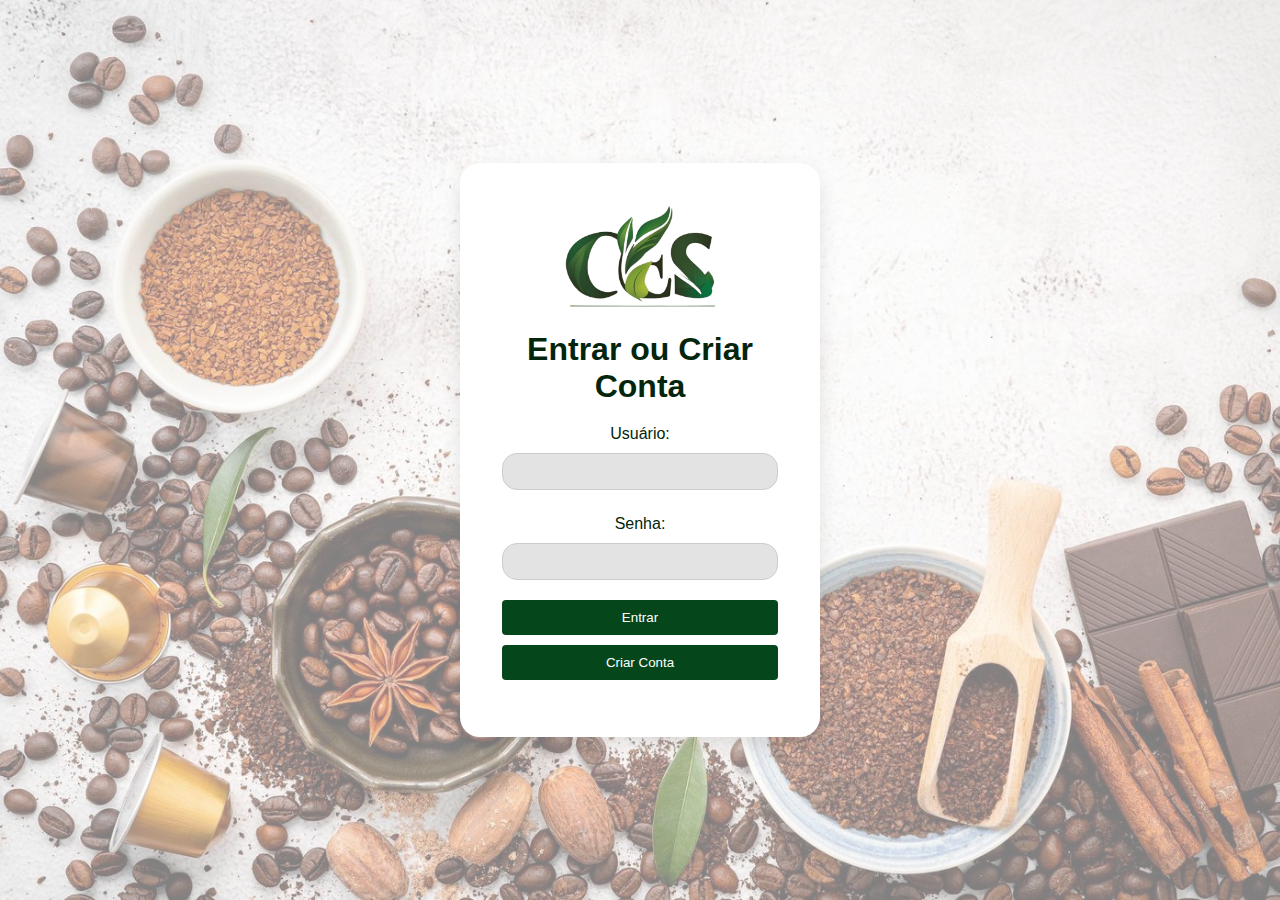
<file: site/index.html>
<!DOCTYPE html>
<html lang="en">
<head>
    <meta charset="UTF-8">
    <meta name="viewport" content="width=device-width, initial-scale=1.0">
    <link rel="stylesheet" href="./css/estilo2.css">

    <title>Document</title>
</head>
<body>
    <div class="login-container">
        <div class="login-form">
            <img src="img/CESI.png" alt="Logo" class="logo"> 
            <h1>Entrar ou Criar Conta</h1>
            <form id="loginForm">
                <label for="username">Usuário:</label>
                <input type="text" id="username" name="username" required>

                <label for="password">Senha:</label>
                <input type="password" id="password" name="password" required>

                <button type="button" id="loginButton">Entrar</button>
                <button type="button" id="createAccountButton">Criar Conta</button>
            </form>
            <p id="message"></p>
        </div>
    </div>

    <script src="java/index.java"></script>
    
    
</body>
</html>
</file>
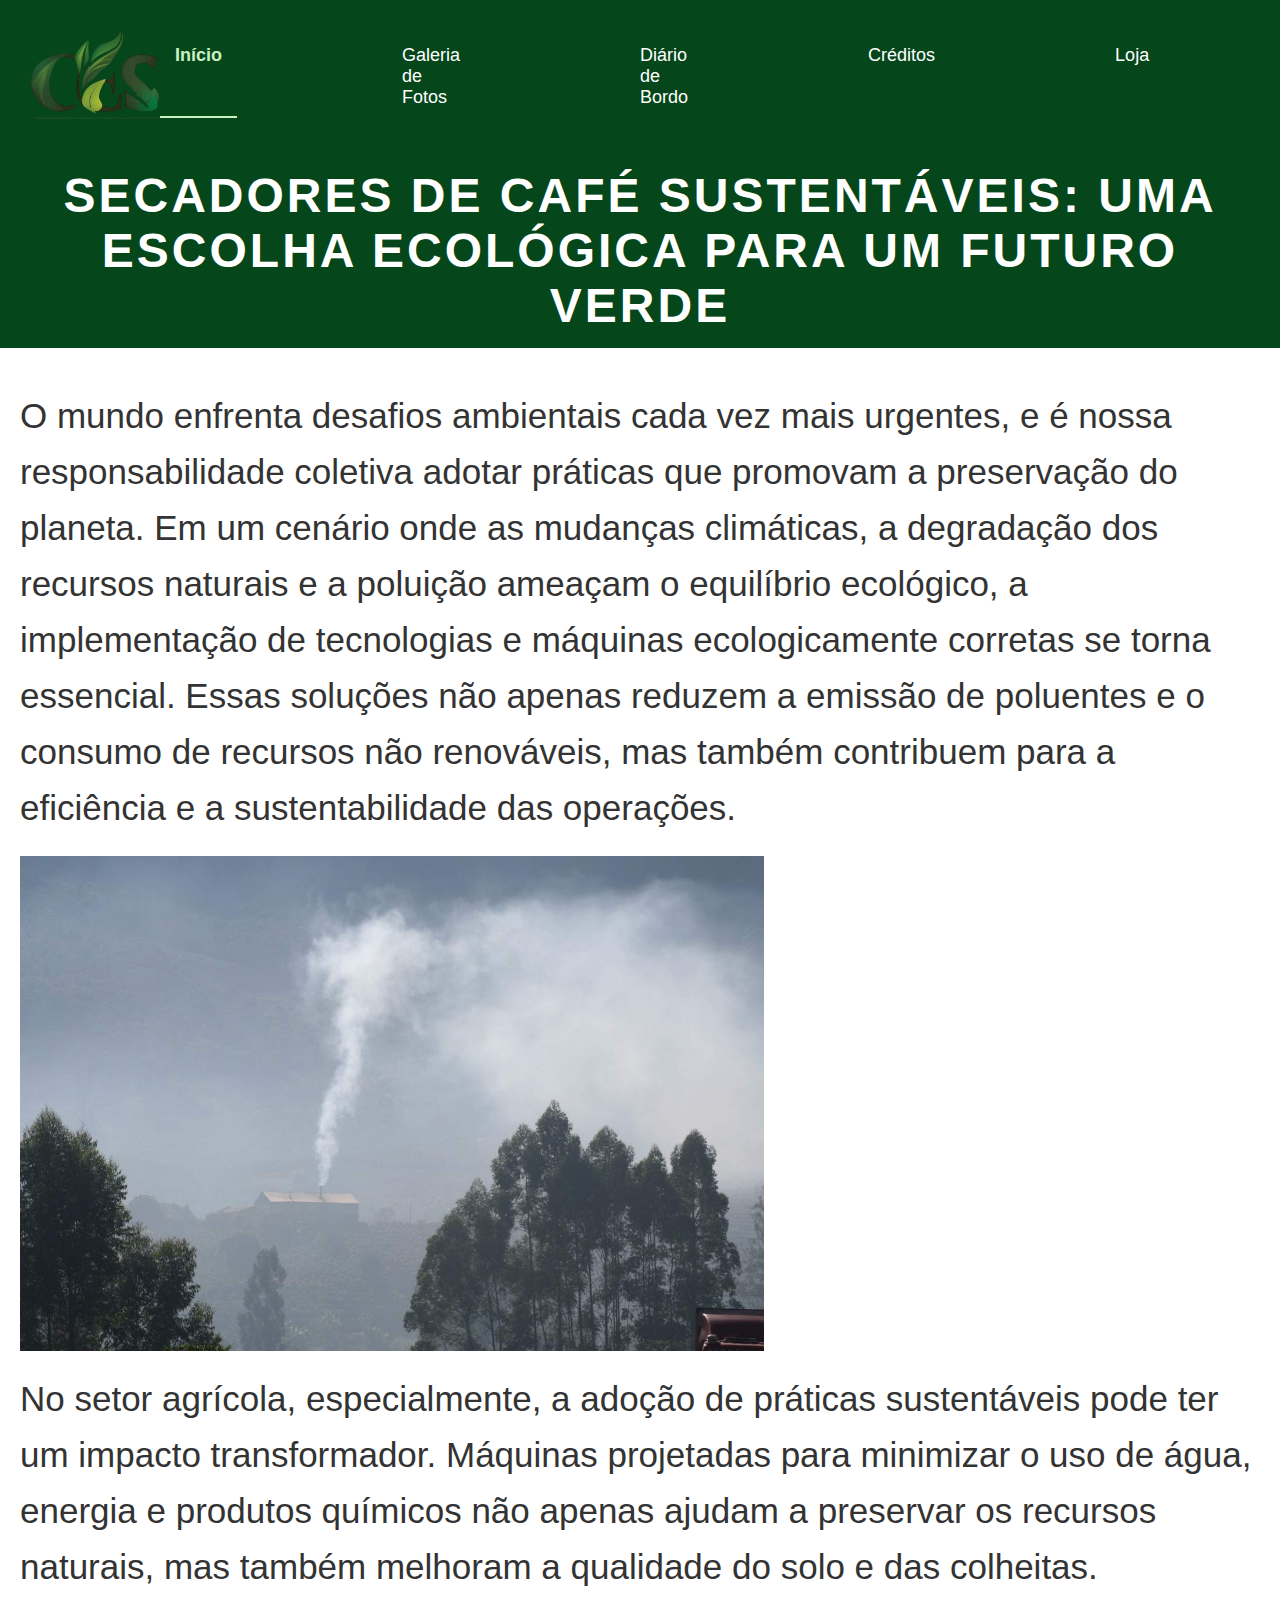
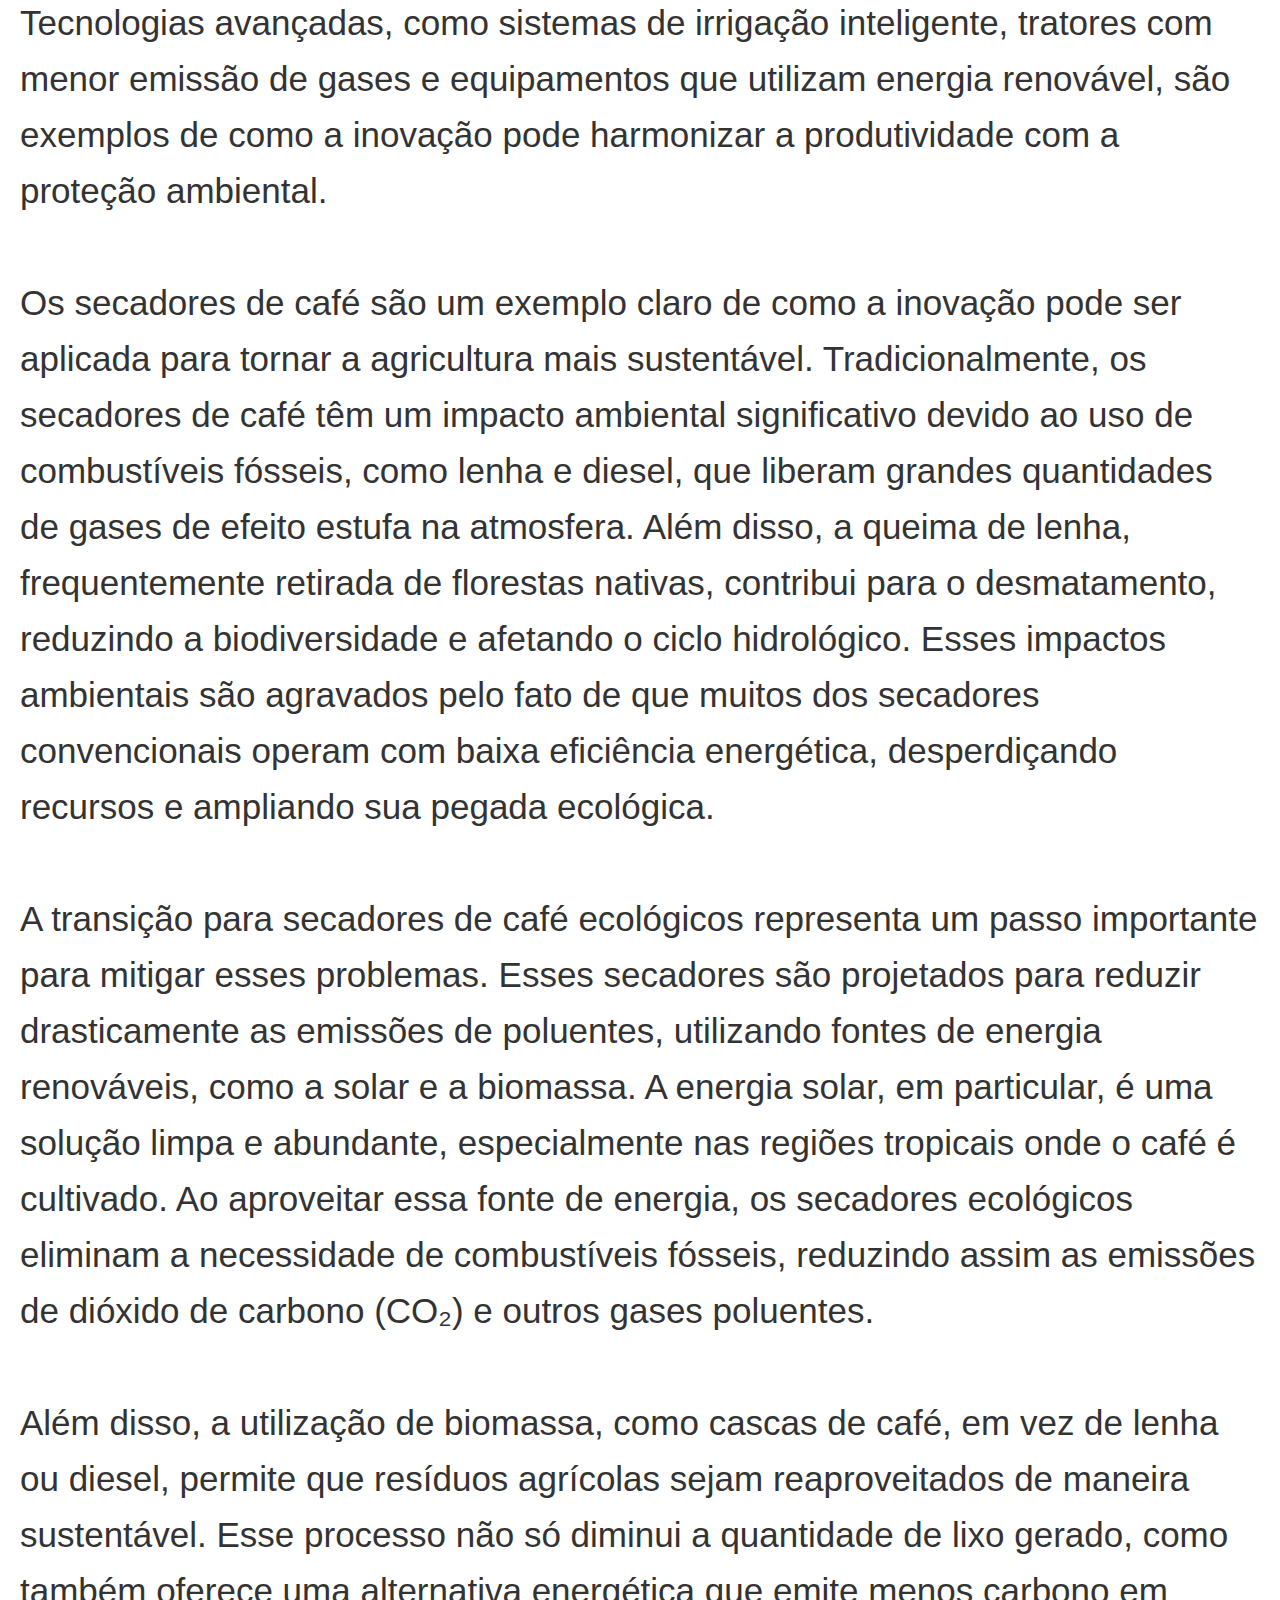
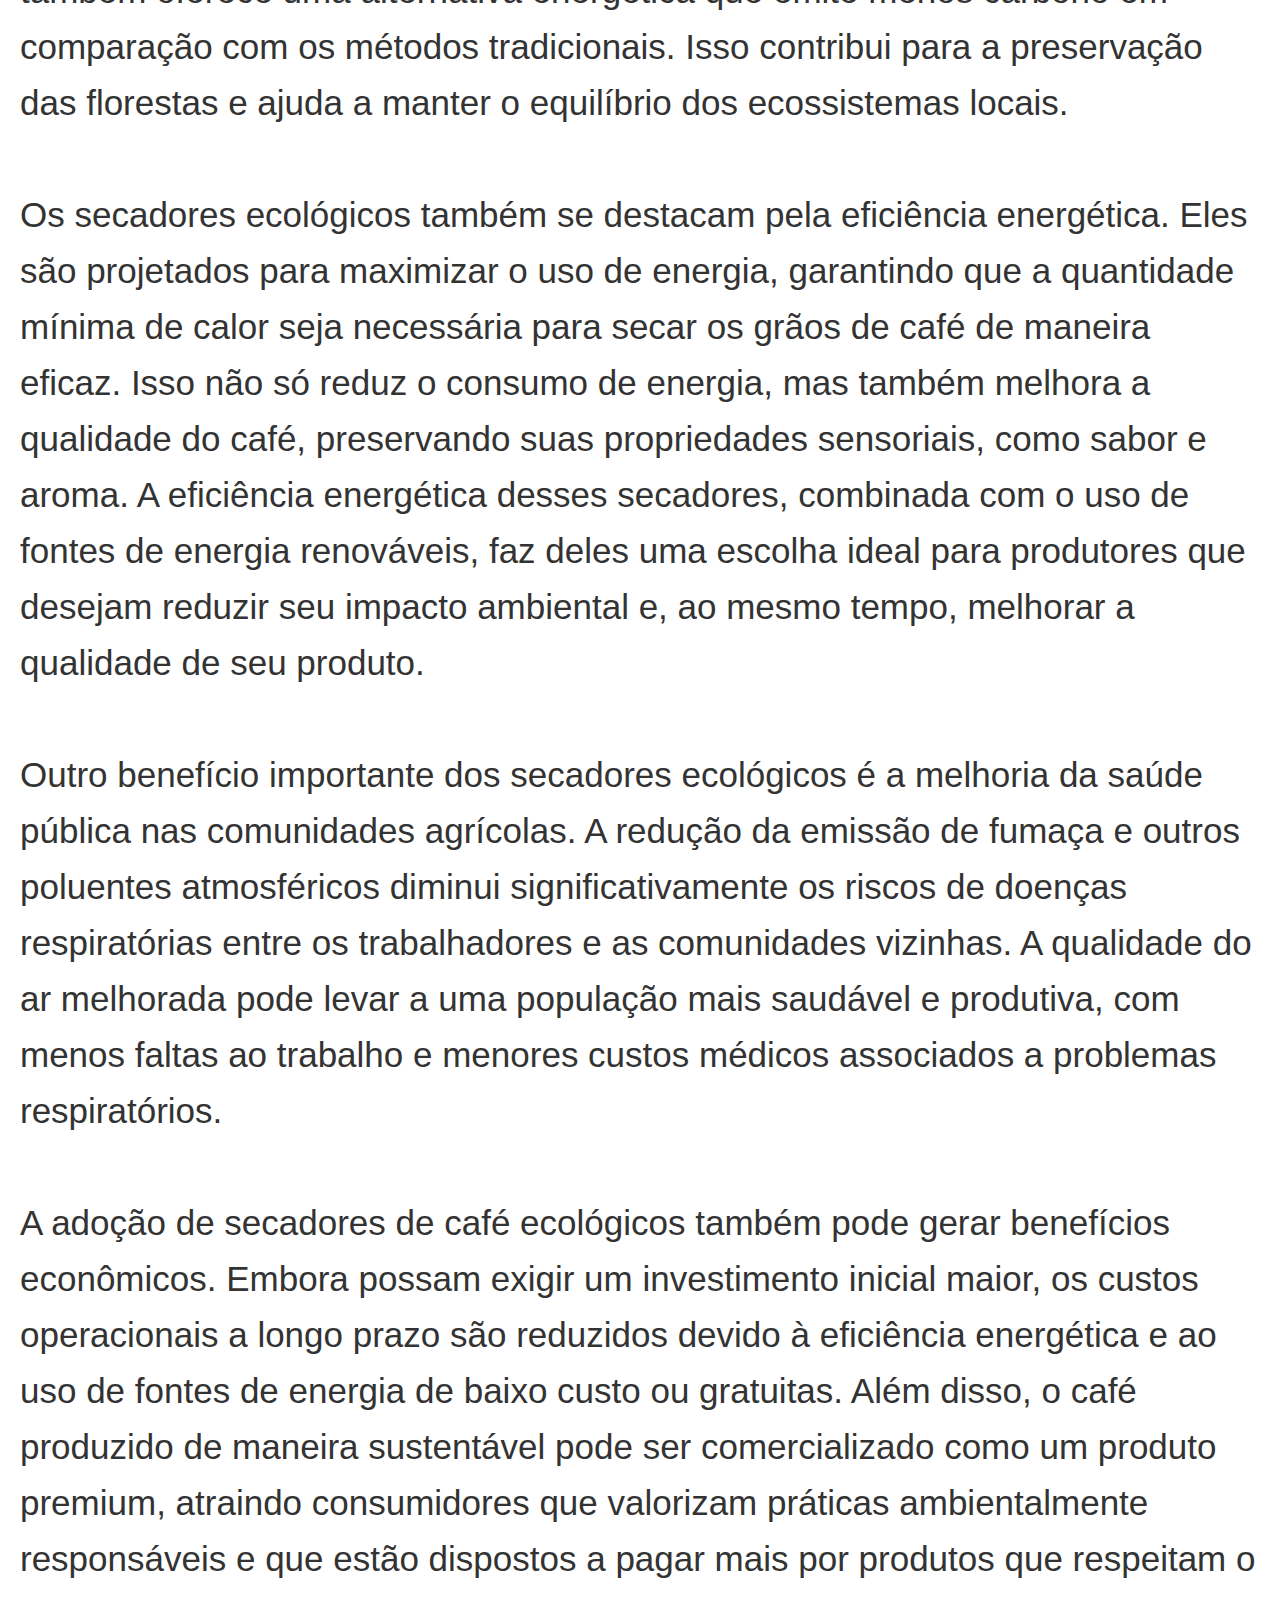
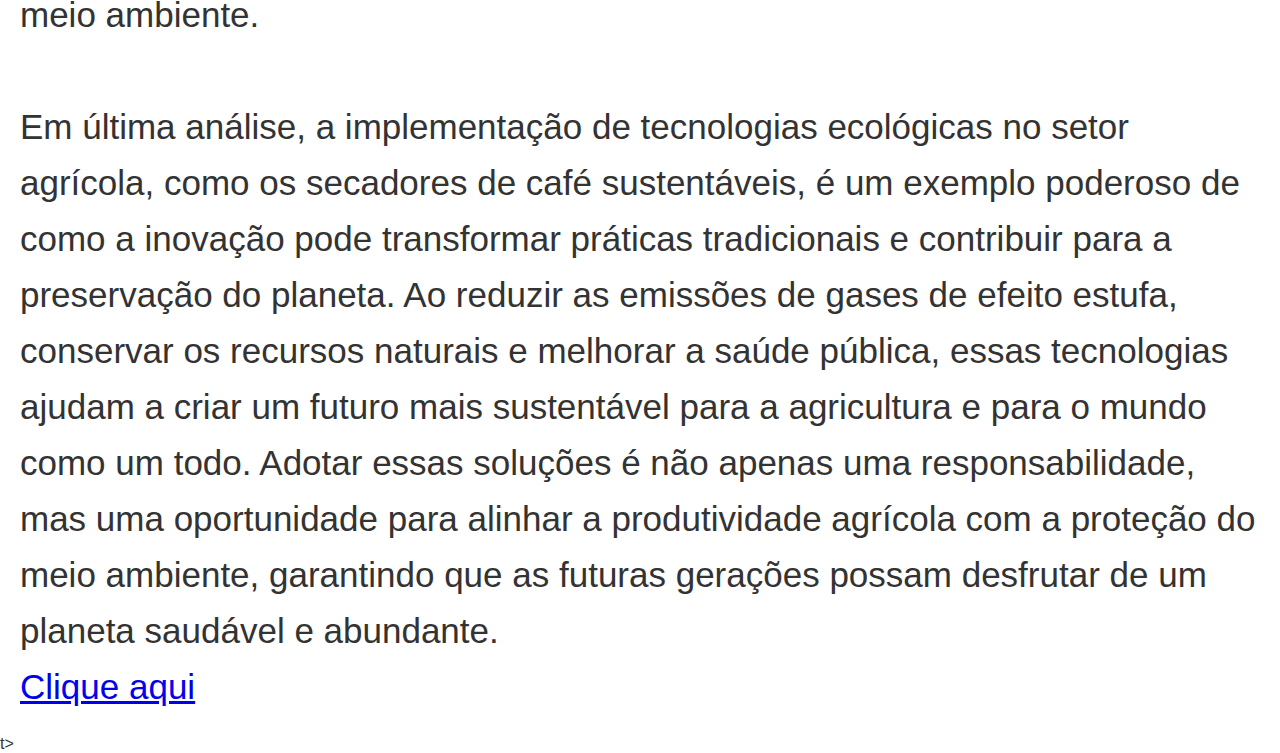
<file: site/index2.html>
<!DOCTYPE html>
<html lang="pt-BR">
<head>
    <meta charset="UTF-8">
    <meta name="viewport" content="width=device-width, initial-scale=1.0">
    <title>Secadores de Café Sustentáveis</title>
    <link rel="stylesheet" href="css/estilo.css">
</head>
<body>
                      
     
    <header class="header">
        <div class="logo">
            <img src="img/CESI.png" alt="Logo da Marca">
        </div>
        <nav>
            <ul>
                <li class="active"><a href="index2.html">Início</a></li>
                <li><a href="index3.html">Galeria de Fotos</a></li>
                <li><a href="index4.html">Diário de Bordo</a></li>
                <li><a href="index5.html">Créditos</a></li>
                <li><a href="index.html">Loja</a></li>
            </ul>
        </nav>
    </header>

    <div class="title">
        <h1>Secadores de Café Sustentáveis: Uma Escolha Ecológica para um Futuro Verde</h1>
    </div>
    <div class="paragrafo">
        <p>O mundo enfrenta desafios ambientais cada vez mais urgentes, e é nossa responsabilidade coletiva adotar práticas que promovam a preservação do planeta. Em um cenário onde as mudanças climáticas, a degradação dos recursos naturais e a poluição ameaçam o equilíbrio ecológico, a implementação de tecnologias e máquinas ecologicamente corretas se torna essencial. Essas soluções não apenas reduzem a emissão de poluentes e o consumo de recursos não renováveis, mas também contribuem para a eficiência e a sustentabilidade das operações.</p>
        <img src="img/se.jpg" alt="secador de café" class="imagem">
        <p>No setor agrícola, especialmente, a adoção de práticas sustentáveis pode ter um impacto transformador. Máquinas projetadas para minimizar o uso de água, energia e produtos químicos não apenas ajudam a preservar os recursos naturais, mas também melhoram a qualidade do solo e das colheitas. Tecnologias avançadas, como sistemas de irrigação inteligente, tratores com menor emissão de gases e equipamentos que utilizam energia renovável, são exemplos de como a inovação pode harmonizar a produtividade com a proteção ambiental.</p>
        <br>  
        <p>Os secadores de café são um exemplo claro de como a inovação pode ser aplicada para tornar a agricultura mais sustentável. Tradicionalmente, os secadores de café têm um impacto ambiental significativo devido ao uso de combustíveis fósseis, como lenha e diesel, que liberam grandes quantidades de gases de efeito estufa na atmosfera. Além disso, a queima de lenha, frequentemente retirada de florestas nativas, contribui para o desmatamento, reduzindo a biodiversidade e afetando o ciclo hidrológico. Esses impactos ambientais são agravados pelo fato de que muitos dos secadores convencionais operam com baixa eficiência energética, desperdiçando recursos e ampliando sua pegada ecológica.</p>
        <br>
        <p>A transição para secadores de café ecológicos representa um passo importante para mitigar esses problemas. Esses secadores são projetados para reduzir drasticamente as emissões de poluentes, utilizando fontes de energia renováveis, como a solar e a biomassa. A energia solar, em particular, é uma solução limpa e abundante, especialmente nas regiões tropicais onde o café é cultivado. Ao aproveitar essa fonte de energia, os secadores ecológicos eliminam a necessidade de combustíveis fósseis, reduzindo assim as emissões de dióxido de carbono (CO₂) e outros gases poluentes.</p>
        <br>  
        <p>Além disso, a utilização de biomassa, como cascas de café, em vez de lenha ou diesel, permite que resíduos agrícolas sejam reaproveitados de maneira sustentável. Esse processo não só diminui a quantidade de lixo gerado, como também oferece uma alternativa energética que emite menos carbono em comparação com os métodos tradicionais. Isso contribui para a preservação das florestas e ajuda a manter o equilíbrio dos ecossistemas locais.</p>
        <br>  
        <p>Os secadores ecológicos também se destacam pela eficiência energética. Eles são projetados para maximizar o uso de energia, garantindo que a quantidade mínima de calor seja necessária para secar os grãos de café de maneira eficaz. Isso não só reduz o consumo de energia, mas também melhora a qualidade do café, preservando suas propriedades sensoriais, como sabor e aroma. A eficiência energética desses secadores, combinada com o uso de fontes de energia renováveis, faz deles uma escolha ideal para produtores que desejam reduzir seu impacto ambiental e, ao mesmo tempo, melhorar a qualidade de seu produto.</p>
        <br>  
        <p>Outro benefício importante dos secadores ecológicos é a melhoria da saúde pública nas comunidades agrícolas. A redução da emissão de fumaça e outros poluentes atmosféricos diminui significativamente os riscos de doenças respiratórias entre os trabalhadores e as comunidades vizinhas. A qualidade do ar melhorada pode levar a uma população mais saudável e produtiva, com menos faltas ao trabalho e menores custos médicos associados a problemas respiratórios.</p>
        <br>  
        <p>A adoção de secadores de café ecológicos também pode gerar benefícios econômicos. Embora possam exigir um investimento inicial maior, os custos operacionais a longo prazo são reduzidos devido à eficiência energética e ao uso de fontes de energia de baixo custo ou gratuitas. Além disso, o café produzido de maneira sustentável pode ser comercializado como um produto premium, atraindo consumidores que valorizam práticas ambientalmente responsáveis e que estão dispostos a pagar mais por produtos que respeitam o meio ambiente.</p>
        <br>  
        <p>Em última análise, a implementação de tecnologias ecológicas no setor agrícola, como os secadores de café sustentáveis, é um exemplo poderoso de como a inovação pode transformar práticas tradicionais e contribuir para a preservação do planeta. Ao reduzir as emissões de gases de efeito estufa, conservar os recursos naturais e melhorar a saúde pública, essas tecnologias ajudam a criar um futuro mais sustentável para a agricultura e para o mundo como um todo. Adotar essas soluções é não apenas uma responsabilidade, mas uma oportunidade para alinhar a produtividade agrícola com a proteção do meio ambiente, garantindo que as futuras gerações possam desfrutar de um planeta saudável e abundante.</p>
        <a href="indexp.html">Clique aqui</a>
    </div>t>
</body>
</html>
</file>
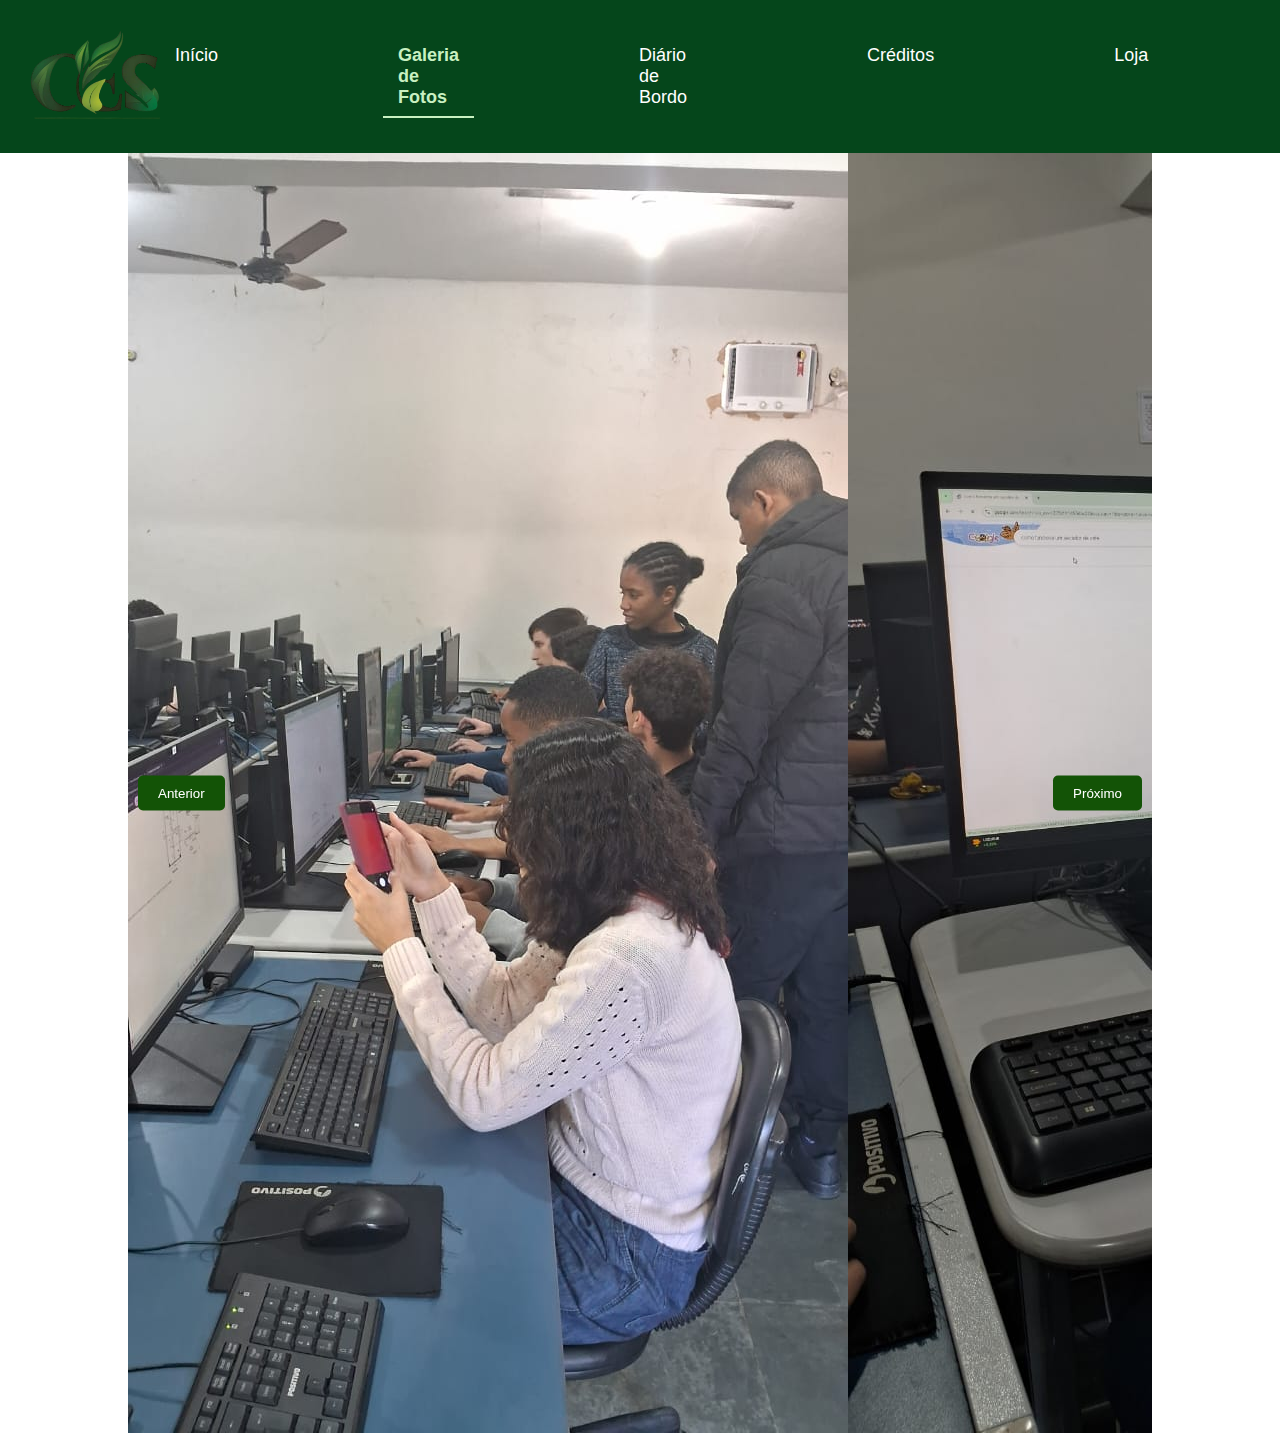
<file: site/index3.html>
<!DOCTYPE html>
<html lang="pt-BR">
<head>
    <meta charset="UTF-8">
    <meta name="viewport" content="width=device-width, initial-scale=1.0">
    <title>Secadores de Café Sustentáveis</title>
    <link rel="stylesheet" href="css/estilo.css">
    <link rel="stylesheet" href="css/estilo3.css">
</head>
<body>
    <header class="header">
        <div class="logo">
            <img src="img/CESI.png" alt="Logo da Marca">
        </div>
        <nav>
            <ul>
                <li><a href="index2.html">Início</a></li>
                <li class="active"><a href="index3.html">Galeria de Fotos</a></li>
                <li><a href="index4.html">Diário de Bordo</a></li>
                <li><a href="index5.html">Créditos</a></li>
                <li><a href="index.html">Loja</a></li>
            </ul>
        </nav>
    </header>

    <div class="gallery-container">
        <div class="photo-container">
            <img src="img/p.jpg" alt="Foto 1" class="photo">
            <img src="img/p2.jpg" alt="Foto 2" class="photo">
            <img src="img/p3.jpg" alt="Foto 3" class="photo">
           
        </div>
        <button id="prevButton">Anterior</button>
        <button id="nextButton">Próximo</button>
    </div>

    <script src="java/java2.java"></script>
</body>
</html>
</file>
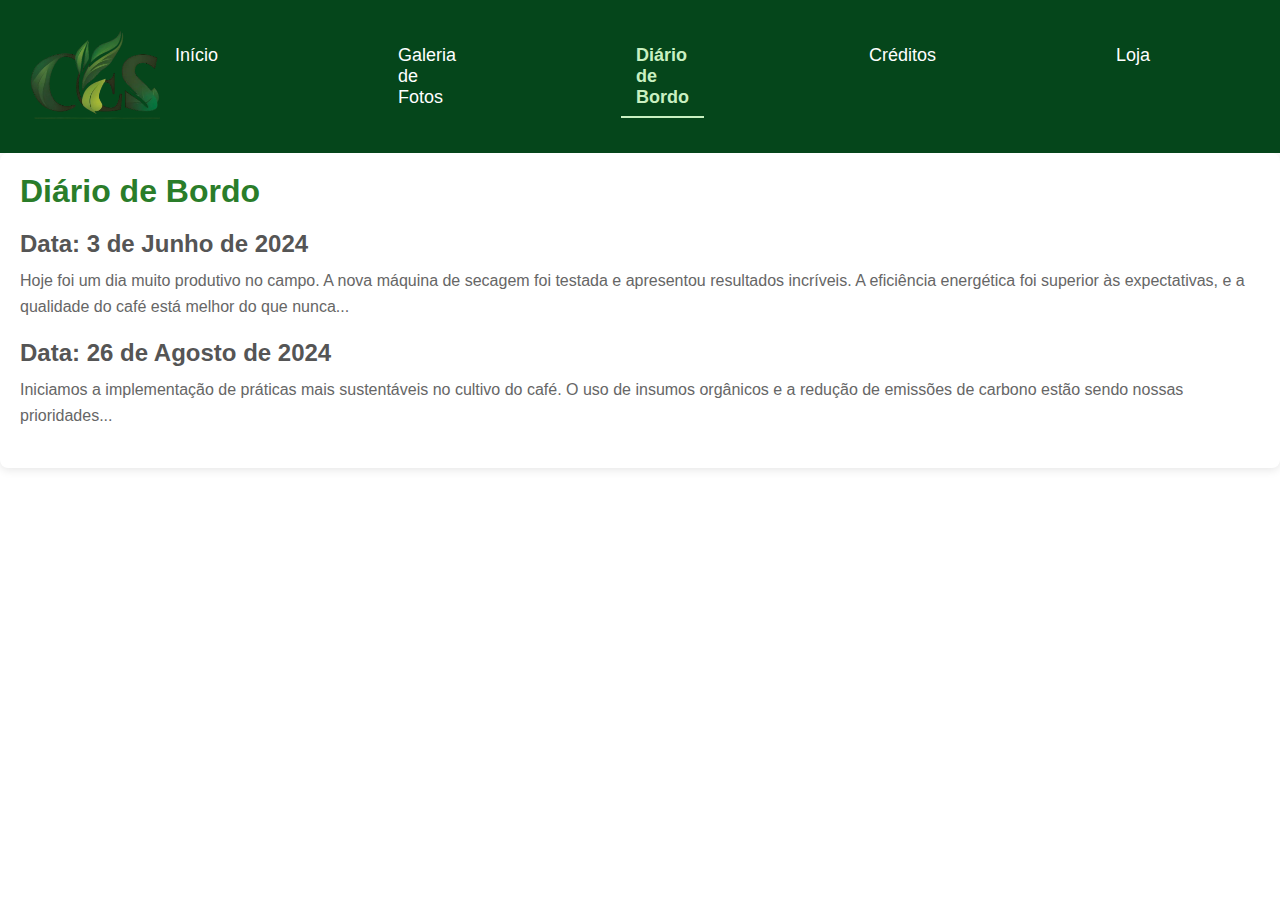
<file: site/index4.html>
<!DOCTYPE html>
<html lang="pt-BR">
<head>
    <meta charset="UTF-8">
    <meta name="viewport" content="width=device-width, initial-scale=1.0">
    <title>Diário de Bordo</title>
    <link rel="stylesheet" href="css/estilo.css">
    <link rel="stylesheet" href="css/estilo4.css">
</head>
<body>
    <header class="header">
        <div class="logo">
            <img src="img/CESI.png" alt="Logo da Marca">
        </div>
        <nav>
            <ul>
                <li><a href="index2.html">Início</a></li>
                <li><a href="index3.html">Galeria de Fotos</a></li>
                <li class="active"><a href="index4.html">Diário de Bordo</a></li>
                <li><a href="index5.html">Créditos</a></li>
                <li><a href="index.html">Loja</a></li>
            </ul>
        </nav>
    </header>
    
    <main>
        <section class="diario">
            <h1>Diário de Bordo</h1>
            <article class="entry">
                <h2>Data: 3 de Junho de 2024</h2>
                <p>Hoje foi um dia muito produtivo no campo. A nova máquina de secagem foi testada e apresentou resultados incríveis. A eficiência energética foi superior às expectativas, e a qualidade do café está melhor do que nunca...</p>
            </article>
            <article class="entry">
                <h2>Data: 26 de Agosto de 2024</h2>
                <p>Iniciamos a implementação de práticas mais sustentáveis no cultivo do café. O uso de insumos orgânicos e a redução de emissões de carbono estão sendo nossas prioridades...</p>
            </article>
        </section>
    </main>
</body>
</html>
</file>
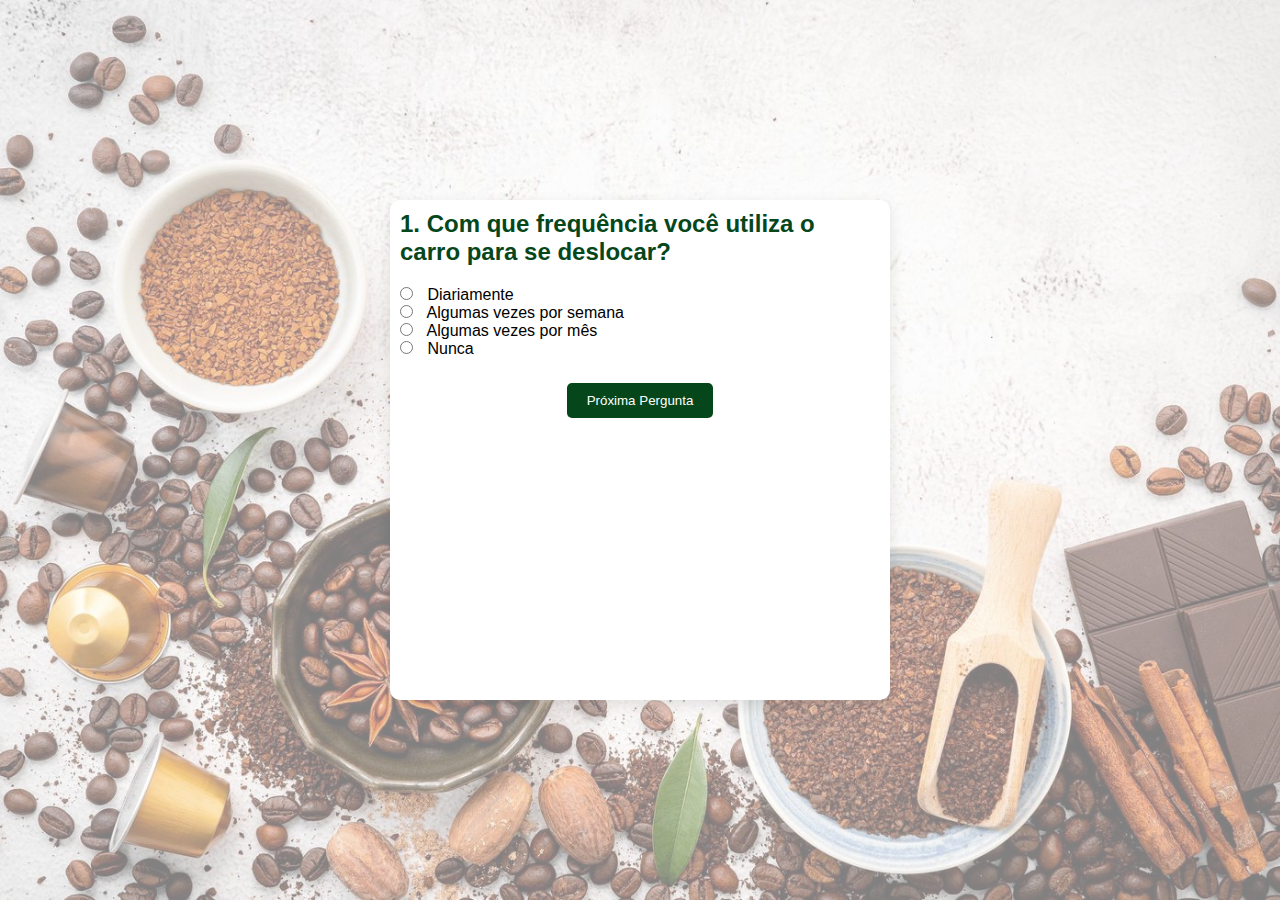
<file: site/indexp.html>
<!DOCTYPE html>
<html lang="pt-br">
<head>
    <meta charset="UTF-8">
    <meta name="viewport" content="width=device-width, initial-scale=1.0">
    <title>Questionário de Poluição Ambiental</title>
    <link rel="stylesheet" href="css/estilop.css">
</head>
<body>
    <div class="quiz-container">
        <form id="quiz-form">
            <div class="question active">
                <h2>1. Com que frequência você utiliza o carro para se deslocar?</h2>
                <input type="radio" name="q1" value="10"> Diariamente<br>
                <input type="radio" name="q1" value="7"> Algumas vezes por semana<br>
                <input type="radio" name="q1" value="4"> Algumas vezes por mês<br>
                <input type="radio" name="q1" value="1"> Nunca<br>
            </div>

            <div class="question">
                <h2>2. Quantas horas por dia você deixa aparelhos eletrônicos ligados, mesmo sem uso?</h2>
                <input type="radio" name="q2" value="10"> Mais de 8 horas<br>
                <input type="radio" name="q2" value="7"> 4 a 8 horas<br>
                <input type="radio" name="q2" value="4"> 1 a 3 horas<br>
                <input type="radio" name="q2" value="1"> Menos de 1 hora<br>
            </div>

            <div class="question">
                <h2>3. Quantos banhos você toma por dia e qual a duração média de cada um?</h2>
                <input type="radio" name="q3" value="10"> Mais de 2 banhos, cada um com mais de 15 minutos<br>
                <input type="radio" name="q3" value="7"> 2 banhos, cada um com cerca de 10 minutos<br>
                <input type="radio" name="q3" value="4"> 1 banho de 10 a 15 minutos<br>
                <input type="radio" name="q3" value="1"> 1 banho de menos de 10 minutos<br>
            </div>

            <div class="question">
                <h2>4. Qual é a frequência com que você recicla seus resíduos domésticos?</h2>
                <input type="radio" name="q4" value="10"> Nunca<br>
                <input type="radio" name="q4" value="7"> Raramente<br>
                <input type="radio" name="q4" value="4"> Frequentemente<br>
                <input type="radio" name="q4" value="1"> Sempre<br>
            </div>

            <div class="question">
                <h2>5. Com que frequência você compra produtos de plástico descartável?</h2>
                <input type="radio" name="q5" value="10"> Todos os dias<br>
                <input type="radio" name="q5" value="7"> Várias vezes por semana<br>
                <input type="radio" name="q5" value="4"> Raramente<br>
                <input type="radio" name="q5" value="1"> Nunca<br>
            </div>

            <div class="question">
                <h2>6. Você prefere usar sacolas plásticas ou reutilizáveis quando faz compras?</h2>
                <input type="radio" name="q6" value="10"> Sempre uso sacolas plásticas<br>
                <input type="radio" name="q6" value="7"> Uso sacolas plásticas na maioria das vezes<br>
                <input type="radio" name="q6" value="4"> Alterno entre plásticas e reutilizáveis<br>
                <input type="radio" name="q6" value="1"> Sempre uso sacolas reutilizáveis<br>
            </div>

            <div class="question">
                <h2>7. Qual é a sua principal fonte de energia em casa?</h2>
                <input type="radio" name="q7" value="10"> Gás natural<br>
                <input type="radio" name="q7" value="7"> Energia elétrica de usina a carvão<br>
                <input type="radio" name="q7" value="4"> Energia elétrica de usina hidrelétrica<br>
                <input type="radio" name="q7" value="1"> Fontes renováveis (solar, eólica, etc.)<br>
            </div>

            <div class="question">
                <h2>8. Você costuma deixar luzes acesas em ambientes vazios?</h2>
                <input type="radio" name="q8" value="10"> Sempre<br>
                <input type="radio" name="q8" value="7"> Frequentemente<br>
                <input type="radio" name="q8" value="4"> Raramente<br>
                <input type="radio" name="q8" value="1"> Nunca<br>
            </div>

            <div class="question">
                <h2>9. Com que frequência você compra roupas novas?</h2>
                <input type="radio" name="q9" value="10"> Toda semana<br>
                <input type="radio" name="q9" value="7"> Uma vez por mês<br>
                <input type="radio" name="q9" value="4"> Algumas vezes por ano<br>
                <input type="radio" name="q9" value="1"> Apenas quando necessário<br>
            </div>

            <div class="question">
                <h2>10. Como você costuma descartar pilhas e baterias?</h2>
                <input type="radio" name="q10" value="10"> Jogo no lixo comum<br>
                <input type="radio" name="q10" value="7"> Jogo no lixo comum, mas tento reciclar algumas<br>
                <input type="radio" name="q10" value="4"> Levo para pontos de coleta quando lembro<br>
                <input type="radio" name="q10" value="1"> Sempre levo para pontos de coleta apropriados<br>
            </div>

            <div class="question">
                <h2>11. Com que frequência você usa o ar-condicionado ou aquecedor?</h2>
                <input type="radio" name="q11" value="10"> Diariamente, por longos períodos<br>
                <input type="radio" name="q11" value="7"> Diariamente, mas por curtos períodos<br>
                <input type="radio" name="q11" value="4"> Algumas vezes por semana<br>
                <input type="radio" name="q11" value="1"> Quase nunca<br>
            </div>

            <div class="question">
                <h2>12. Qual a frequência de manutenção do seu veículo para reduzir emissões?</h2>
                <input type="radio" name="q12" value="10"> Nunca faço manutenção<br>
                <input type="radio" name="q12" value="7"> Raramente faço manutenção<br>
                <input type="radio" name="q12" value="4"> Faço manutenção anual<br>
                <input type="radio" name="q12" value="1"> Faço manutenção regular<br>
            </div>

            <div class="question">
                <h2>13. Você prioriza o transporte público, bicicleta ou caminhada ao invés do carro?</huh2>
                <input type="radio" name="q13" value="10"> Nunca<br>
                <input type="radio" name="q13" value="7"> Raramente<br>
                <input type="radio" name="q13" value="4"> Frequentemente<br>
                <input type="radio" name="q13" value="1"> Sempre<br>
            </div>

            <div class="question">
                <h2>14. Qual a sua frequência de consumo de carne vermelha?</h2>
                <input type="radio" name="q14" value="10"> Diariamente<br>
                <input type="radio" name="q14" value="7"> Várias vezes por semana<br>
                <input type="radio" name="q14" value="4"> Algumas vezes por mês<br>
                <input type="radio" name="q14" value="1"> Raramente ou nunca<br>
            </div>

            <div class="question">
                <h2>15. Você costuma reutilizar água, como a da máquina de lavar, para outras atividades?</h2>
                <input type="radio" name="q15" value="10"> Nunca<br>
                <input type="radio" name="q15" value="7"> Raramente<br>
                <input type="radio" name="q15" value="4"> Frequentemente<br>
                <input type="radio" name="q15" value="1"> Sempre<br>
            </div>

            <div class="button-container">
                <button type="button" id="prev-btn" onclick="prevQuestion()">Voltar</button>
                <button type="button" id="next-btn" onclick="nextQuestion()">Próxima Pergunta</button>
            </div>
        </form>

        <div id="result"></div>

        <div id="video-container">
            <video id="warning-video" controls>
                <source src="img/p.mp4.mp4" type="video/mp4">
                Seu navegador não suporta a exibição de vídeo.
            </video>
        </div>
    </div>

    <script src="java/script.java"></script>
</body>
</html>
</file>
<file: site/css/estilo2.css>
* {
    margin: 0;
    padding: 0;
    box-sizing: border-box;
    font-family: 'Arial', sans-serif;
}

body {
    background:linear-gradient(rgba(255, 255, 255, 0.5), rgba(255, 255, 255, 0.5)), url('../img/f1.jpg');
    background-size: cover;
    height: 100vh;
    display: flex;
    justify-content: center;
    align-items: center;
}




.login-form {
    background-color: rgb(255, 255, 255);
    padding: 40px;
    border-radius: 20px;
    width: 360px;
    box-shadow: 0 8px 20px rgba(0, 0, 0, 0.1);
    color: rgb(3, 37, 12);
    text-align: center;
    transition: transform 0.5s ease-in-out, opacity 0.5s ease-in-out, border-color 0.5s ease-in-out;
    border: 2px solid transparent;
    
}

.logo {
    width: 150px;
    margin-bottom: 20px;
}

h1 {
    margin-bottom: 20px;
}

label {
    display: block;
    margin: 10px 0 5px;
}

input[type="text"],
input[type="password"] {
    width: 100%;
    padding: 10px;
    margin: 5px 0 15px;
    border: 1px solid #ccc;
    border-radius: 15px;
    background-color: rgba(92, 91, 91, 0.171);
}

button {
    width: 100%;
    padding: 10px;
    margin: 5px 0;
    border: none;
    border-radius: 4px;
    color: white;
    background-color: #05461b;
    cursor: pointer;
}

button:hover {
    background-color: #005a26;
}

#message {
    margin-top: 10px;
    color: #FF0000;
}

.login-success {
    transform: scale(1.2);
    opacity: 0.8;
}

.login-form:hover {
    transform: scale(1.1); 
    border-color: #057c052c;
}
</file>
<file: site/css/estilo.css>
* {
        margin: 0;
        padding: 0;
        box-sizing: border-box;
        font-family: 'Arial', sans-serif;
    }
    
    body {
        background-color: #ffffff;
        color: #333;
    }
    
    header {
        background-color: #05461b;
        padding: 30px;
        display: flex;
        justify-content: space-between;
        align-items: center;
        position: relative;
        overflow: hidden;
    }
    header.hover {
        color: #c9f0c1;
        transform: scale(1.1);
    }
    
    header .logo img {
        width: 130px;
    }
    
    nav ul {
        list-style: none;
        display: flex;
        margin: 0;
        padding: 0;
    }
    
    nav ul li {
        margin-right: 150px;
        position: relative;
    }
    
    nav ul li a {
        color: #fff;
        text-decoration: none;
        font-size: 18px;
        padding: 10px 15px;
        display: block;
        transition: color 0.3s, transform 0.3s;
        border-radius: 4px;
    }
    
    
    nav ul li a:hover {
        color: #c9f0c1;
        transform: scale(1.1);
    }
    
   
    nav ul li a::after {
        content: '';
        position: absolute;
        width: 0;
        height: 2px;
        background-color: #c9f0c1;
        left: 0;
        bottom: 0;
        transition: width 0.3s;
    }
    
    nav ul li a:hover::after,
    nav ul li.active a::after {
        width: 100%;
    }
    
    
    nav ul li.active a {
        color: #c9f0c1;
        font-weight: bold;
    }
    .title h1 {
        font-size: 3em;
        color: #ffffff;
        text-align: center;
        text-transform: uppercase;
        font-weight: bold;
        letter-spacing: 3px;
        margin-bottom: 20px;
        padding: 15px;
        background: #05461b;
        position: relative;
        overflow: hidden;
    }
    
    .title h1::before {
        content: "";
        position: absolute;
        top: 0;
        left: -75%;
        width: 50%;
        height: 100%;
        background: rgba(255, 255, 255, 0.2);
        transform: skewX(-25deg);
        transition: left 0.7s ease-in-out;
    }
    
    .title h1:hover::before {
        left: 125%;
    }
    
    .paragrafo {
        padding: 20px;
        font-size: 35px;
        line-height: 1.6;
        margin: 0 auto;
        text-align: relative;
    }
    
    .paragrafo img.imagem {
        max-width: 60%;
        height: auto;
        display: block;
        margin: 20px 0;
    }
</file>
<file: site/css/estilo3.css>
.gallery-container {
    position: relative;
    width: 80%;
    max-width: 1200px;
    margin: 0 auto;
    overflow: hidden;
    perspective: 1500px; 
}

.photo-container {
    display: flex;
    transition: transform 1s;
}

.photo {
    width: 100%;
    max-width: 100%;
    transition: transform 1s;
    backface-visibility: hidden;
}

button {
    position: absolute;
    top: 50%;
    transform: translateY(-50%);
    padding: 10px 20px;
    border: none;
    background-color: #135306;
    color: #fff;
    cursor: pointer;
    border-radius: 5px;
}

button:hover {
    background-color: #054e1b;
}

#prevButton {
    left: 10px;
}

#nextButton {
    right: 10px;
}
</file>
<file: site/css/estilo4.css>
.main {
    padding: 40px;
    max-width: 800px;
    margin: auto;
}

.diario {
    background: #fff;
    padding: 20px;
    border-radius: 8px;
    box-shadow: 0 2px 10px rgba(0, 0, 0, 0.1);
}

.diario h1 {
    font-size: 32px;
    color: #2a7d2a;
    margin-bottom: 20px;
}

.entry {
    margin-bottom: 20px;
}

.entry h2 {
    font-size: 24px;
    color: #555;
    margin-bottom: 10px;
}

.entry p {
    font-size: 16px;
    color: #666;
    line-height: 1.6;
}
</file>
<file: site/css/estilop.css>
* {
    margin: 0;
    padding: 0;
    box-sizing: border-box;
    font-family: 'Arial', sans-serif;
}

body {
    background-image:linear-gradient(rgba(255, 255, 255, 0.5), rgba(255, 255, 255, 0.5)),url(../img/f1.jpg);
    background-repeat: no-repeat;
    background-size: cover;
    display: flex;
    justify-content: center;
    align-items: center;
    height: 100vh;
}

.quiz-container {
    background-color: white;
    padding: 10px;
    border-radius: 10px;
    height: 500px;
    box-shadow: 0 5px 15px rgba(0, 0, 0, 0.1);
    width: 100%;
    max-width: 500px;
    position: relative;
    overflow: hidden;
}

.question {
    display: none;
    opacity: 0;
    transform: translateY(20px);
    transition: opacity 0.5s ease, transform 0.5s ease;
}

.question.active {
    display: block;
    opacity: 1;
    transform: translateY(0);
}

.fade-out {
    opacity: 0;
    transform: translateY(-20px);
}

.fade-in {
    opacity: 0;
    transform: translateY(20px);
    animation: fadeIn 0.5s forwards ease-in-out;
}

@keyframes fadeIn {
    to {
        opacity: 1;
        transform: translateY(0);
    }
}

h2 {
    margin-bottom: 20px;
    color: #05461b;
}

input[type="radio"] {
    margin-right: 10px;
}

.button-container {
    margin-top: 20px;
    text-align: center;
}

button {
    background-color: #05461b;
    color: white;
    padding: 10px 20px;
    border: none;
    border-radius: 5px;
    cursor: pointer;
    margin: 5px;
    transition: background-color 0.3s ease;
}

button:hover {
    background-color: #005a26;
}

#result {
    margin-top: 20px;
    font-size: 1.2em;
    text-align: center;
    color: #05461b;
    opacity: 0;
    transform: translateY(20px);
    transition: opacity 0.5s ease, transform 0.5s ease;
}

#video-container {
    display: none;
    justify-content: center;
    align-items: center;
    flex-direction: column;
    position: fixed;
    top: 0;
    left: 0;
    width: 100%;
    height: 100%;
    background-color: rgba(0, 0, 0, 0.8);
    z-index: 1000;
    opacity: 0;
    transform: translateY(20px);
    transition: opacity 0.5s ease, transform 0.5s ease;
}

#warning-video {
    width: 80%;
    max-width: 800px;
    border-radius: 10px;
    overflow: hidden;
    animation: fadeIn 0.5s forwards ease-in-out;
}
</file>
